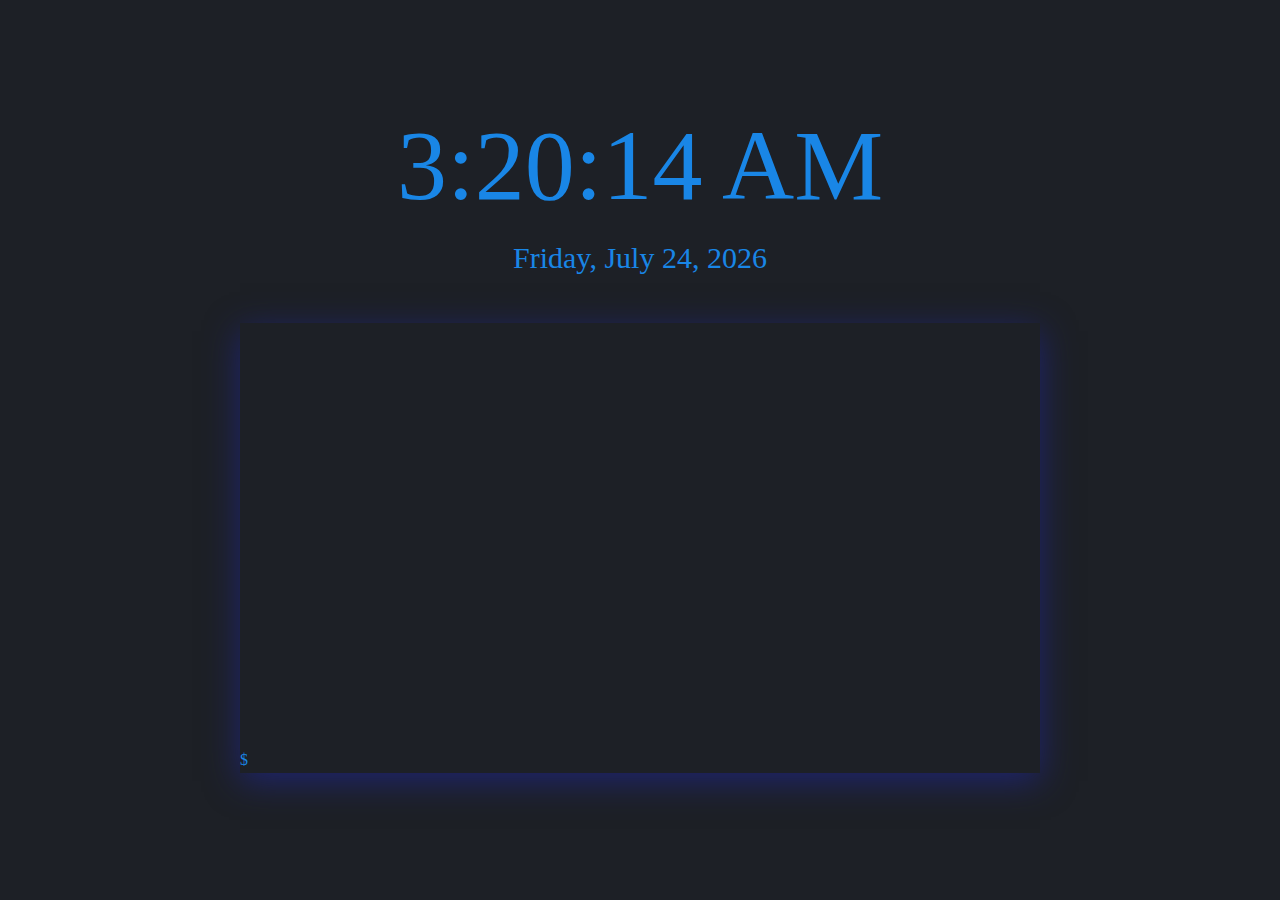
<file: index.html>
<!DOCTYPE html>
<html>
<head>
	<meta charset="utf-8">
	<meta name="viewport" content="width=device-width, initial-scale=1">
	<link rel="stylesheet" href="index.css">
	<title>New tab</title>
	<!-- <meta content="text/html; charset=utf-8" http-equiv="Content-Type"> -->
	
</head>
<body>
	<p id="datetime" ></p> <br>
	<p id="daytime"> </p> <br>
	<div id= "terminal">
		<div id = "oldCommands" > </div>
		<span class="spandefault">$</span> <input type = "text" id = "input" autocomplete="off" autofocus>
	</div>
</body>
<script src="index.js" ></script>
<script src="date.js" ></script>
<script src="uet.js" ></script>
<!-- <script src="data.json" ></script> -->

</html>
</file>
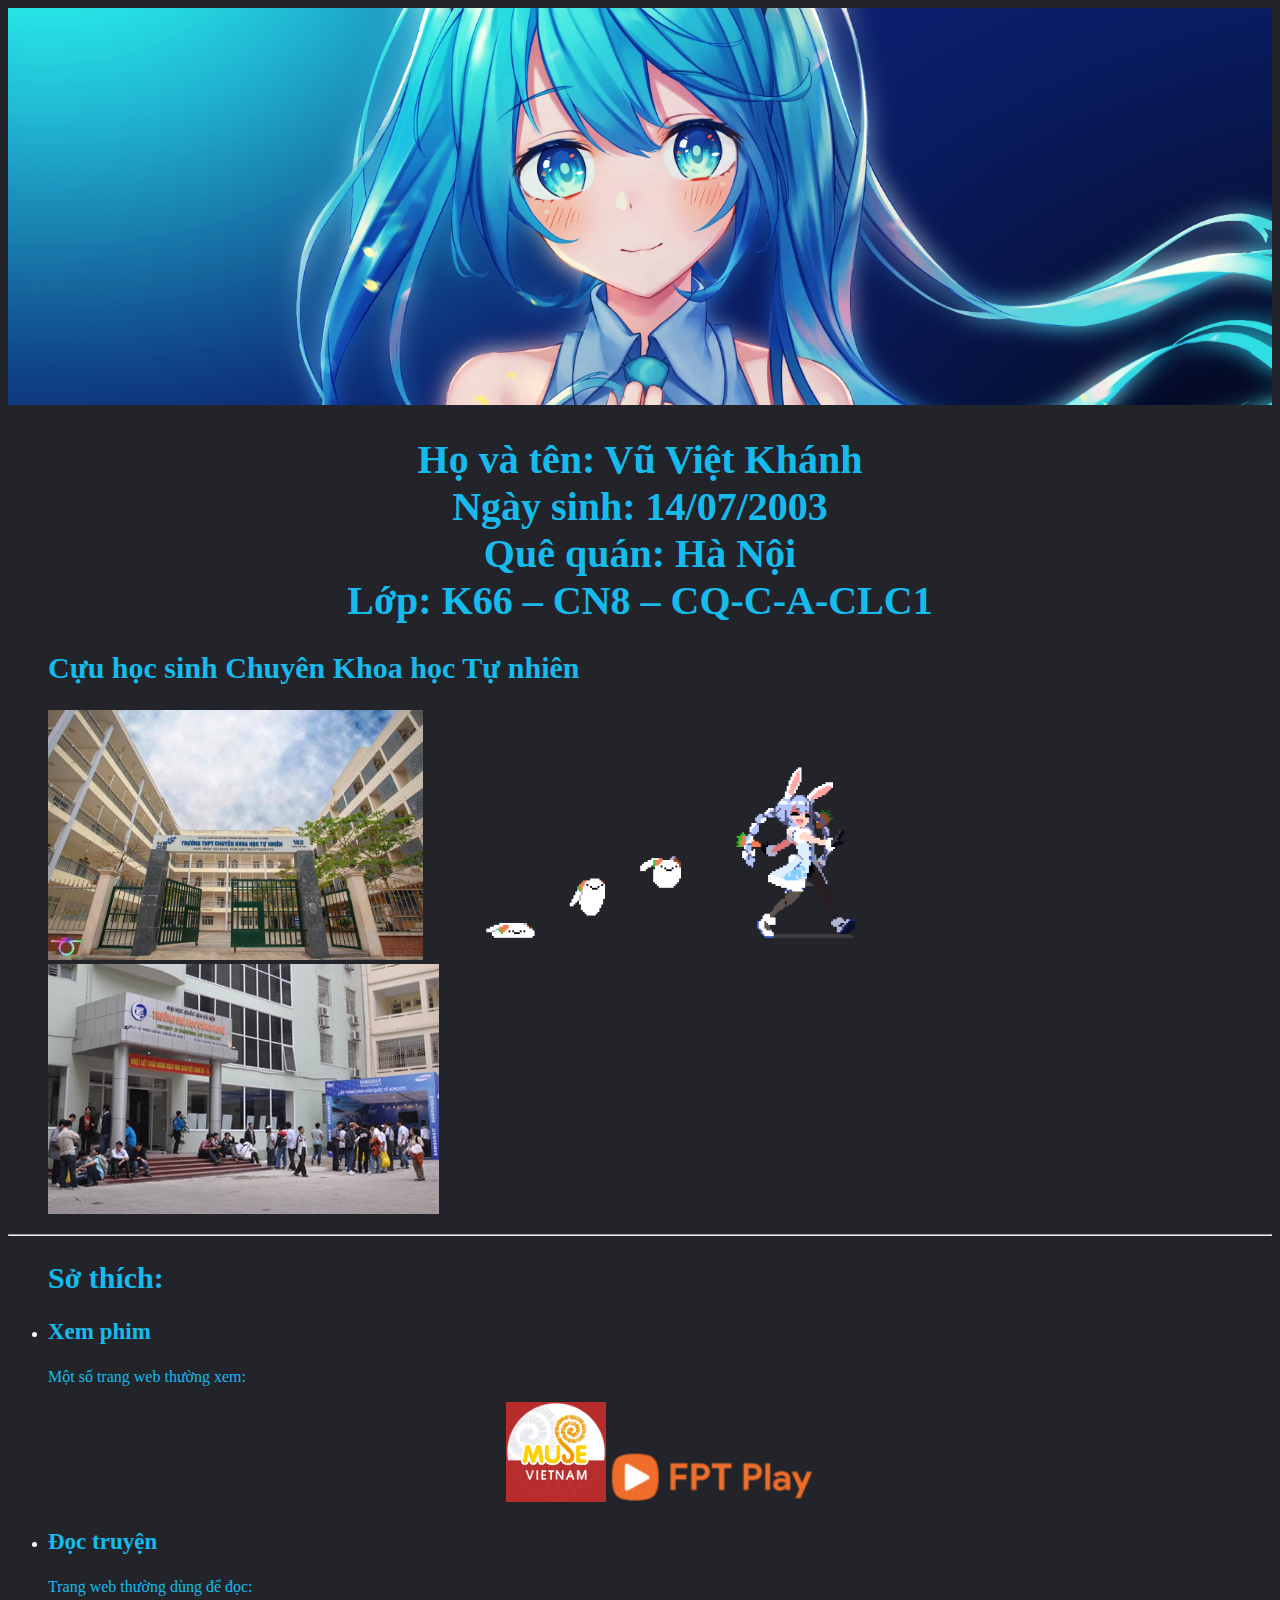
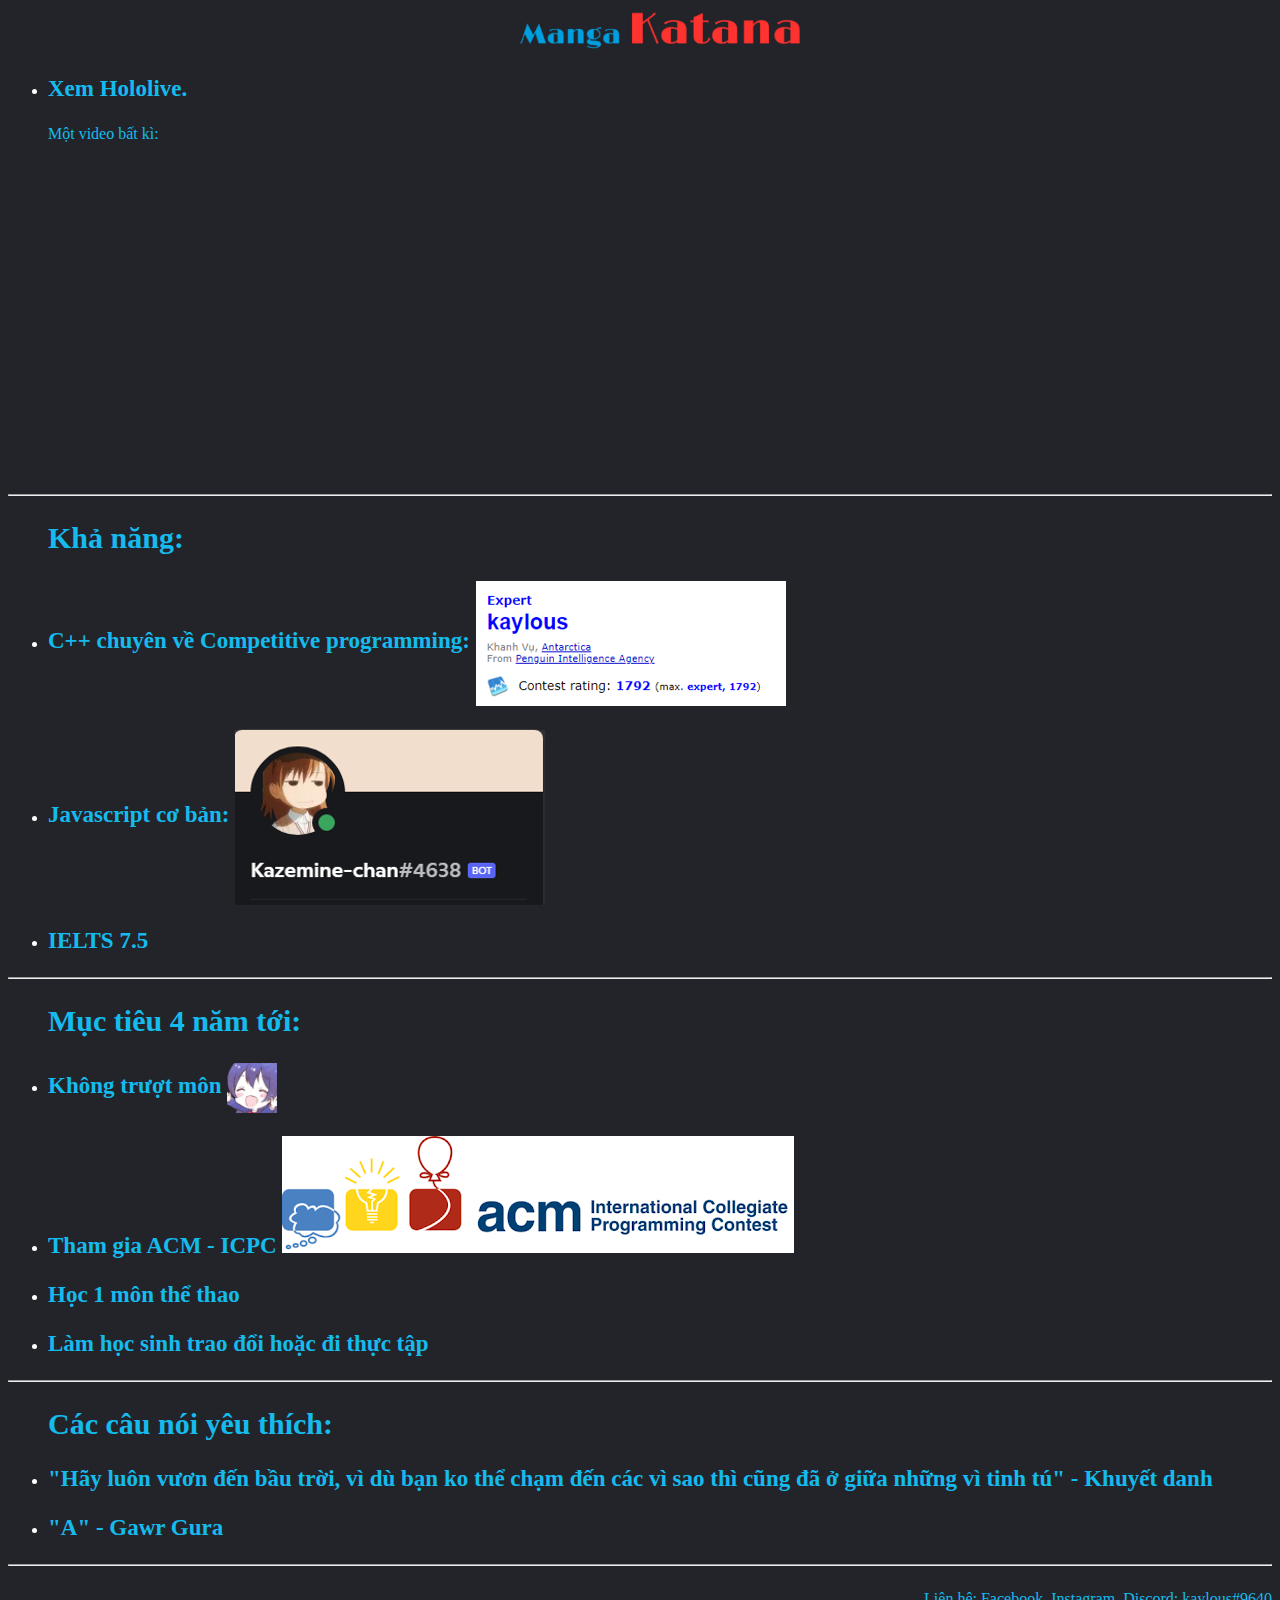
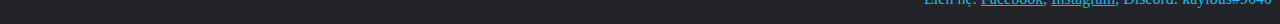
<file: old_web/index.html>
<!DOCTYPE html>
<html>
<head>
	<meta charset="utf-8">
	<title>Kaylous's page</title>
	<link rel="icon" href="photos/aaa.png">
	<link rel="stylesheet" href="index.css">
</head>
<body>
	<!------------------------------------------- Họ và tên ------------------------------------------>

	<img src="photos/banner.jpg" style="width: 100%;">
	<h1>
		Họ và tên: Vũ Việt Khánh <br>
		Ngày sinh: 14/07/2003 <br>
		Quê quán: Hà Nội <br>
		Lớp: K66 – CN8 – CQ-C-A-CLC1 <br>
	</h1>

	<!---------------------------------------------- Cấp 3 -------------------------------------------->
	<ul>
		<h2>
			Cựu học sinh Chuyên Khoa học Tự nhiên
		</h2>
		<img src="photos/hsgs.jpg" id="running"> <img src="photos/pekora.gif" id="running"> <img src="photos/uet.jpg" id="running">
	</ul>
	<hr>
	<!---------------------------------------------- Sở thích -------------------------------------------->
	<ul>
		<h2>Sở thích:</h2>
		<li>
			<h3>Xem phim</h3>
			<p> Một số trang web thường xem: </p> 
			<center>
				<a href="https://www.youtube.com/channel/UCott96qGP5ADmsB_yNQMvDA"> <img src="photos/musevn.jpg" style="width:100px;"></a>
				<a href="https://fptplay.vn/"> <img src="photos/fptplay.png" style="height: 50px;"> </a>
				<!-- <a href="https://hentaiz.pro/"></a> -->
			</center>
			

		</li>
		<li>
			<h3>Đọc truyện</h3>
			<p> Trang web thường dùng để đọc: </p>
			<center>
				<a href="https://mangakatana.com/"><img src="photos/mangakatana.png"></a>
				<!-- <a href="https://nhentai.net"></a> -->
			</center>
		</li>
		<li>
			<h3>Xem Hololive.</h3>
			<p> Một video bất kì:</p>
			<center>
				<iframe width="560" height="315" src="https://www.youtube.com/embed/IKKar5SS29E" title="Ghost - Suisei" frameborder="0" allow="accelerometer; autoplay; clipboard-write; encrypted-media; gyroscope; picture-in-picture" allowfullscreen></iframe>
			</center>
		</li>
	</ul>
	<hr>
	<!---------------------------------------------- Khả năng ---------------------------------------------->

	<ul>
		<h2>Khả năng:</h2>
		<li>
			<h3>C++ chuyên về Competitive programming: <a href="https://codeforces.com/profile/kaylous"><img src="photos/codeforces.png" style="vertical-align: middle;"></a> </h3>
		</li>
		<li>
			<h3>Javascript cơ bản: <img src="photos/kazemine.png" style="vertical-align: middle;"></h3>
		</li>
		<li>
			<h3>IELTS 7.5</h3>
		</li>
	</ul>
	<hr>

	<!---------------------------------------------- Mục tiêu ----------------------------------------------->
	<ul>
		<h2>Mục tiêu 4 năm tới:</h2>
		<li>
			<h3>Không trượt môn <img src="photos/yay.png" style="height: 50px; vertical-align: middle;"></h3>
		</li>
		<li>
			<h3>Tham gia ACM - ICPC <a href="https://icpc.global/"><img src="photos/acm.png"></a></h3>
		</li>
		<li>
			<h3>Học 1 môn thể thao</h3>
		</li>
		<li>
			<h3>Làm học sinh trao đổi hoặc đi thực tập</h3>
		</li>
	</ul>

	<!------------------------------------------------- Quote ------------------------------------------------>
	<hr>
	<ul>
		<h2>Các câu nói yêu thích:</h2>
		<li>
			<h3>"Hãy luôn vươn đến bầu trời, vì dù bạn ko thể chạm đến các vì sao thì cũng đã ở giữa những vì tinh tú" - Khuyết danh</h3>
		</li>
		<li>
			<h3>"A" - Gawr Gura</h3>
		</li>
	</ul>

	<!---------------------------------------------- Contact ----------------------------------------------->
	<hr>
	<p style="float: right;">
		Liên hệ: <a href="https://www.facebook.com/kaylous.vuse/">Facebook</a>, <a href="https://www.instagram.com/kaylous.vuse/">Instagram</a>, Discord: kaylous#9640 
	</p>
</body>
</html>
</file>
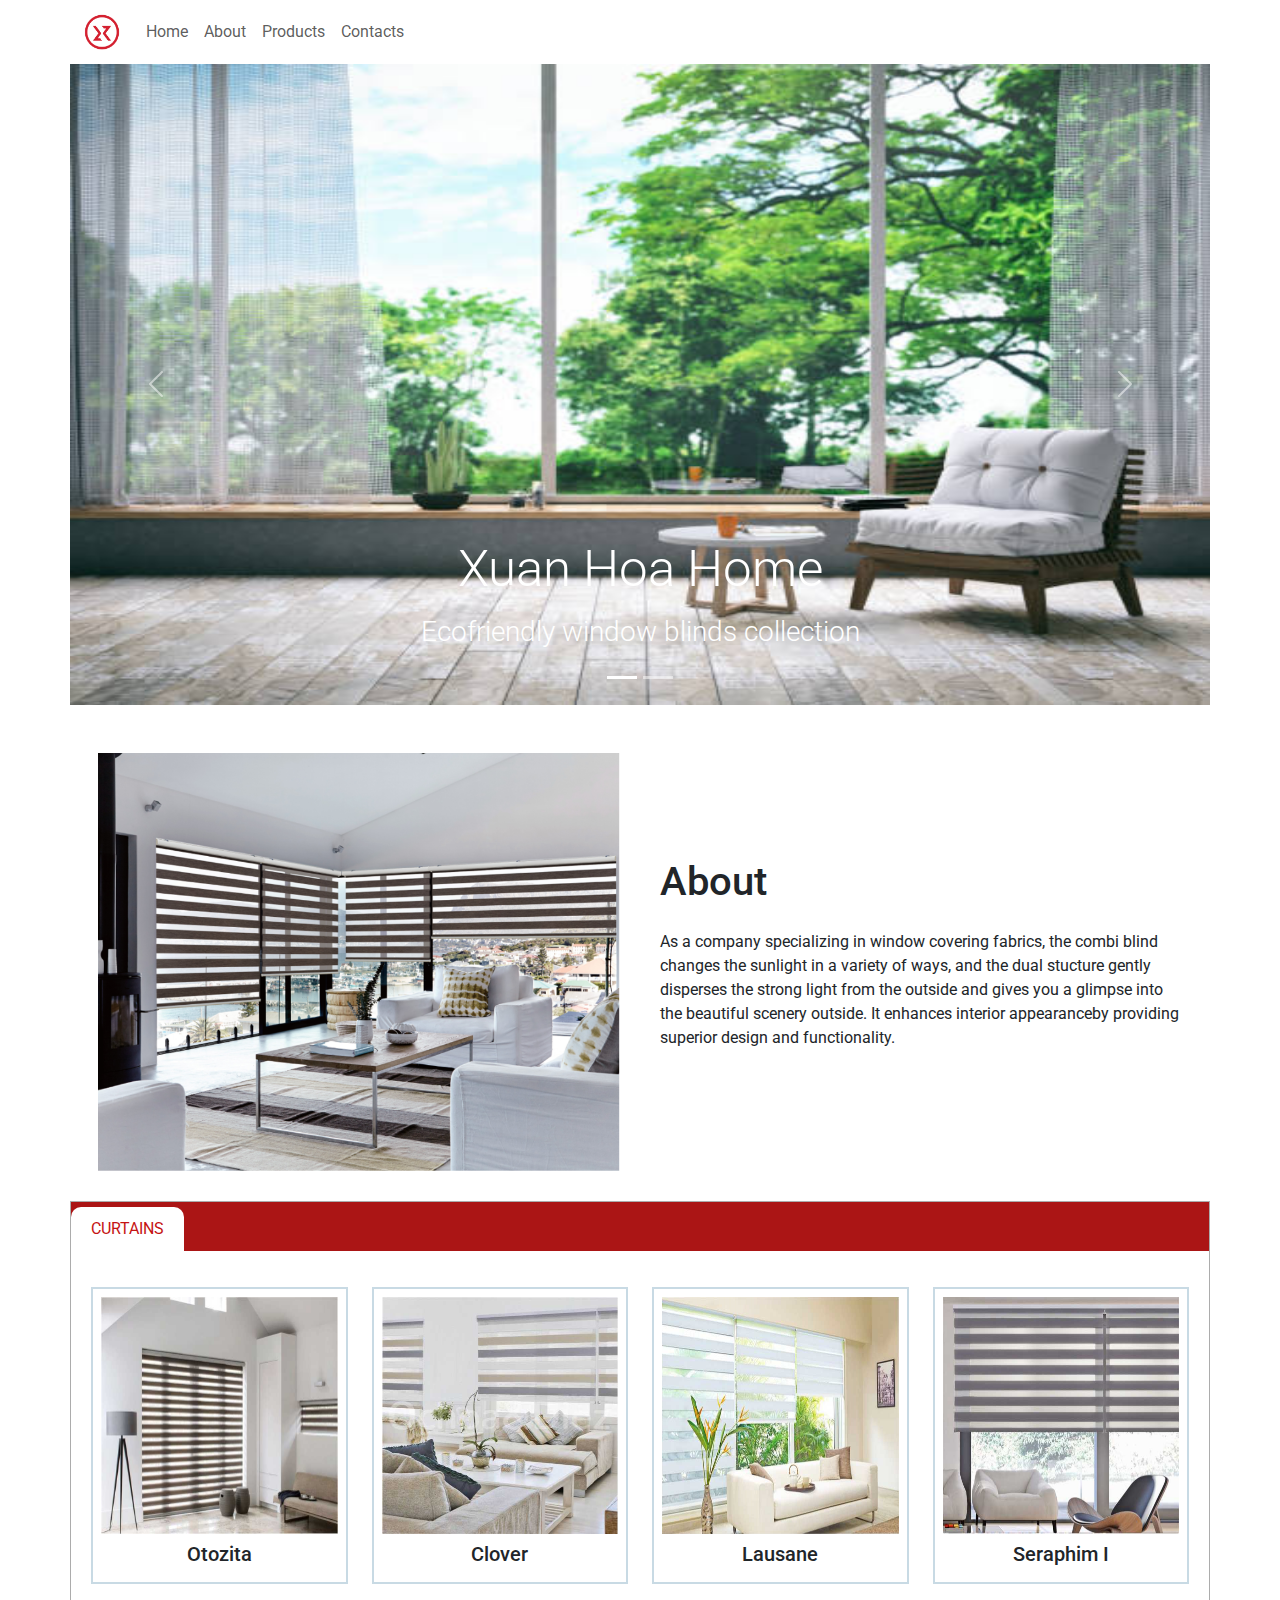
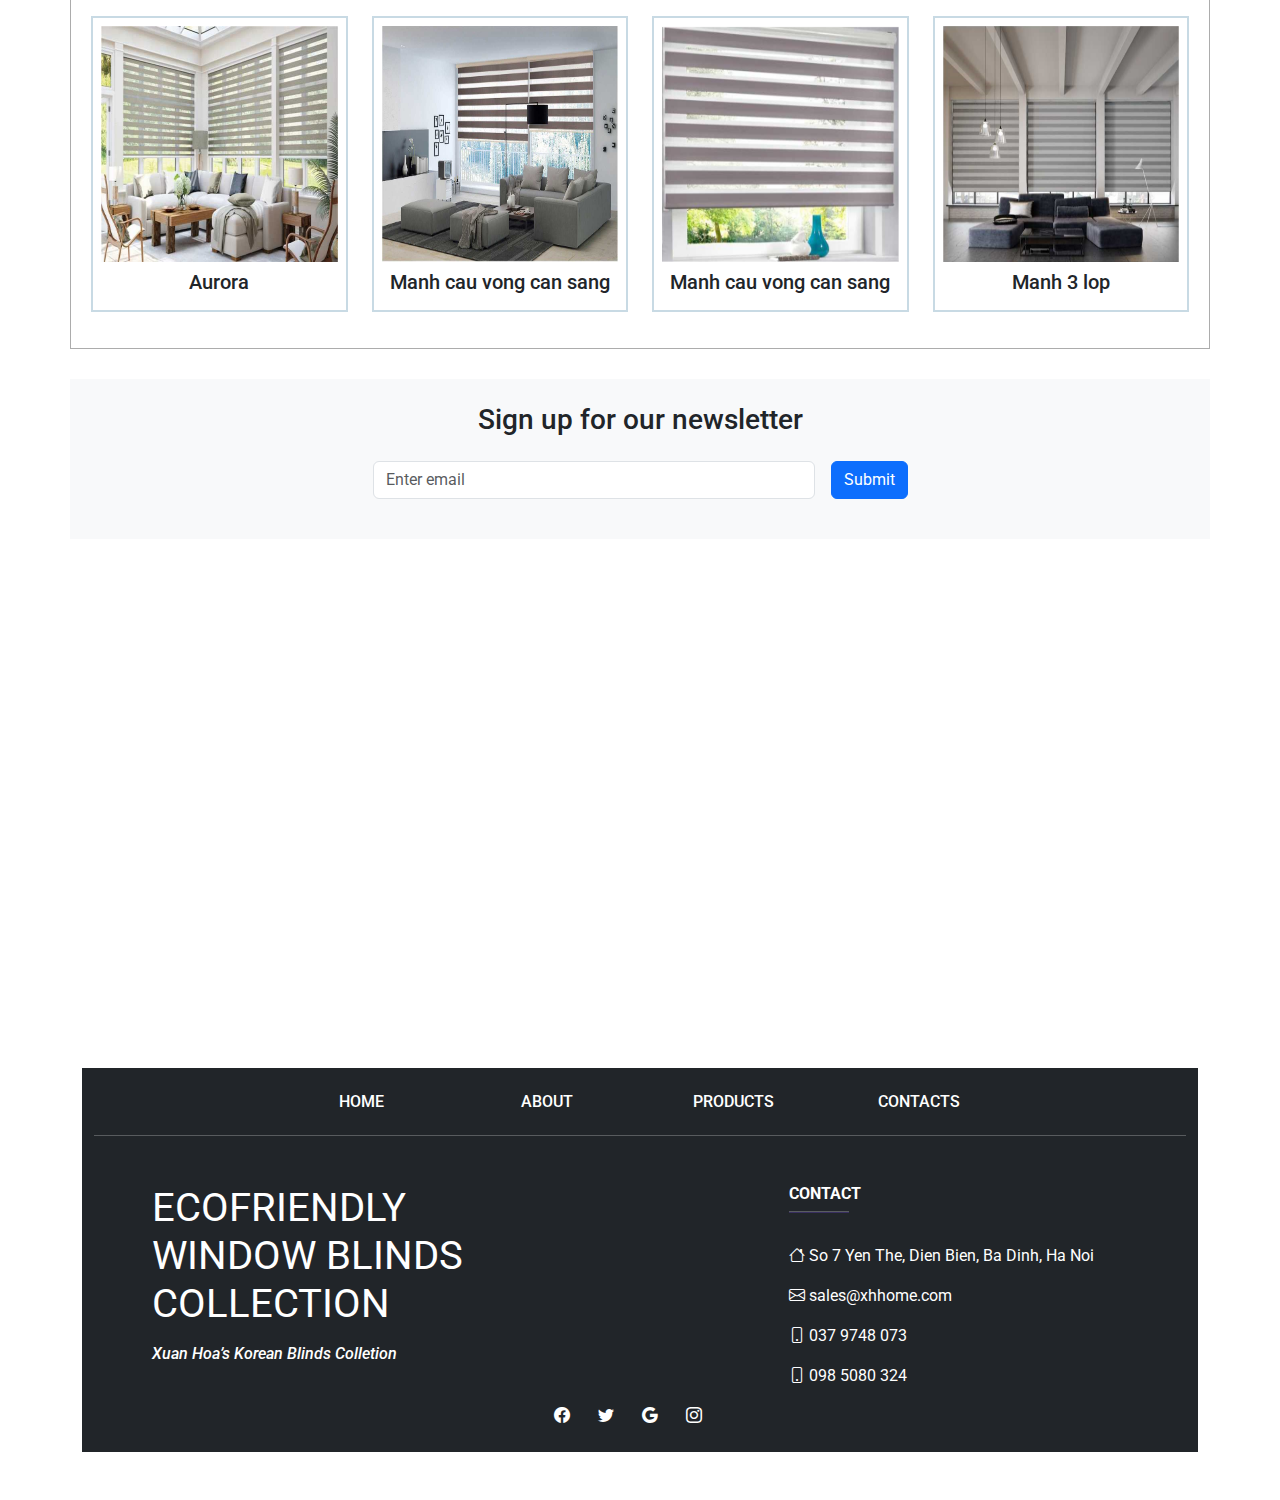
<file: xhh/index.html>
<!DOCTYPE html>
<html lang="en">

<head>
    <meta charset="UTF-8" />
    <meta http-equiv="X-UA-Compatible" content="IE=edge" />
    <meta name="viewport" content="width=device-width, initial-scale=1.0" />

    

    <link href="https://cdn.jsdelivr.net/npm/bootstrap@5.2.3/dist/css/bootstrap.min.css" rel="stylesheet">

    <!-- Latest compiled JavaScript -->
    <script src="https://cdn.jsdelivr.net/npm/bootstrap@5.2.3/dist/js/bootstrap.bundle.min.js"></script>

    <link rel="stylesheet" href="https://cdn.jsdelivr.net/npm/bootstrap-icons@1.10.3/font/bootstrap-icons.css">

    <link rel="stylesheet" href="https://stackpath.bootstrapcdn.com/font-awesome/4.7.0/css/font-awesome.min.css">

    <!-- Latest compiled and minified CSS -->
    <!-- <link rel="stylesheet" href="https://maxcdn.bootstrapcdn.com/bootstrap/3.4.1/css/bootstrap.min.css"> -->

    <!-- jQuery library -->
    <script src="https://ajax.googleapis.com/ajax/libs/jquery/3.6.3/jquery.min.js"></script>

    <!-- Web page CSS -->
    <link rel="stylesheet" href="assets/css/styles.css" />

    <!-- Latest compiled JavaScript -->
    <!-- <script src="https://maxcdn.bootstrapcdn.com/bootstrap/3.4.1/js/bootstrap.min.js"></script> -->

    <!-- Simple lightbox CSS -->
    <!-- <link rel="stylesheet" href="assets/css/simple-lightbox.min.css" /> -->

    <!-- Favicons -->
    <!-- <link rel="apple-touch-icon" sizes="180x180" href="assets/icons/apple-touch-icon.png" />
    <link rel="icon" type="image/png" sizes="32x32" href="assets/icons/favicon-32x32.png" />
    <link rel="icon" type="image/png" sizes="16x16" href="assets/icons/favicon-16x16.png" /> -->

    <title>XHH Landing Page</title>
</head>

<body>
    <nav class="navbar navbar-expand-lg ftco_navbar ftco-navbar-light" id="ftco-navbar">
        <div class="container">
            <button class="navbar-toggler" type="button" data-toggle="collapse" data-target="#ftco-nav" aria-controls="ftco-nav" aria-expanded="false" aria-label="Toggle navigation">
                <span class="fa fa-bars"></span>
            </button>
            <a class="navbar-brand" href="#">
                <img src="assets/images/logo.png" alt="Avatar Logo" style="width:40px;" class="rounded-pill">
            </a>
            <div class="collapse navbar-collapse" id="ftco-nav">
                <ul class="navbar-nav">
                    <li class="nav-item">
                        <a class="nav-link" href="#home">Home</a>
                    </li>
                    <li class="nav-item">
                        <a class="nav-link" href="#about">About</a>
                    </li>
                    <li class="nav-item">
                        <a class="nav-link" href="#products">Products</a>
                    </li>
                    <li class="nav-item">
                        <a class="nav-link" href="#contacts">Contacts</a>
                    </li>
                </ul>
            </div>
        </div>
    </nav>
    <!-- Carousel -->
    <div class="container p-0" id="home">
        <div id="demo" class="carousel slide" data-bs-ride="carousel">

            <!-- Indicators/dots -->
            <div class="carousel-indicators">
                <button type="button" data-bs-target="#demo" data-bs-slide-to="0" class="active"></button>
                <button type="button" data-bs-target="#demo" data-bs-slide-to="1"></button>
                <!-- <button type="button" data-bs-target="#demo" data-bs-slide-to="2"></button> -->
            </div>

            <!-- The slideshow/carousel -->
            <div class="carousel-inner">
                <div class="carousel-item active">
                    <div class="carousel-caption">
                        <p class="display-1">Xuan Hoa Home </p>
                        <p class="display-5">Ecofriendly window blinds collection</p>
                    </div>
                    <img src="assets/images/caroussel4.jpg" class="d-block w-100 ">
                    
                </div>
                <div class="carousel-item">
                    <img src="assets/images/caroussel5.jpg" class="d-block w-100 ">
                    <div class="carousel-caption ">
                        <p class="display-1">Xuan Hoa Home</p>
                        <p class="display-5">Ecofriendly window blinds collection</p>
                    </div>
                </div>
                <!-- <div class="carousel-item">
                    <img src="assets/images/caroussel1.jpg" class="d-block w-100">
                </div> -->
            </div>

            <!-- Left and right controls/icons -->
            <button class="carousel-control-prev" type="button" data-bs-target="#demo" data-bs-slide="prev">
                <span class="carousel-control-prev-icon"></span>
            </button>
            <button class="carousel-control-next" type="button" data-bs-target="#demo" data-bs-slide="next">
                <span class="carousel-control-next-icon"></span>
            </button>
        </div>
    </div>


    <!-- <div class="container about p-0">
        <h1 class="about-header"> About </h1>
        <p class="about-text">
            This website is a landing page for a company called XHH. The purpose of this website is to showcase the
            company's products and services.
        </p>
    </div> -->

    <div class="container pt-5" id="about">
        <div class="row ">
            <div class="col ms-3">
                <img src="assets/images/example.png" class="img-fluid" alt="Responsive image">
            </div>
            <div class="col my-auto ms-3 me-3" >
                <h1 class=""> About </h1>
                <p class="mt-4">
                    As a company specializing in window covering fabrics, the combi blind changes the sunlight  in a variety of ways, and the dual stucture gently disperses the strong light from the outside  and gives you a glimpse into the beautiful scenery outside. It enhances interior appearance​
by providing superior design and functionality.​
                </p>
            </div>
        </div>
    </div>

    <div class="container p-0" id="products">
        <div class="tab-wrapper">
            <ul class="tab">
                <li>
                    <a href="#tab-main-info">Curtains</a>
                </li>
                <!-- <li>
                    <a href="#tab-image">Shelfs</a>
                </li> -->
                <!-- <li>
                    <a href="#tab-seo">Wardrobes</a>
                </li> -->
            </ul>
            <div class="tab-content">
                <div class="tab-item" id="tab-main-info">
                    <div class="row">
                        <div class="col-sm-3 col-6">
                            <div class="container-sm p-2 my-3">
                                <div class="img-cover">
                                <img src="assets/images/products/otozita.jpg" class="img-product" alt="Responsive image"></div>
                                <p class="h5 text-center pt-2 pd-3"> Otozita</p>
                                <!-- <p class="text-center pt-2">$99</p> -->
                            </div>
                        </div>
                        <div class="col-sm-3 col-6">
                            <div class="container-sm p-2 my-3">
                                <div class="img-cover">
                                <img src="assets/images/products/clover.jpg" class="img-product" alt="Responsive image"></div>
                                <p class="h5 text-center pt-2 pd-3"> Clover</p>
                                <!-- <p class="text-center pt-2">$99</p> -->
                            </div>
                        </div>
                        <div class="col-sm-3 col-6">
                            <div class="container-sm p-2 my-3">
                                <div class="img-cover">
                                <img src="assets/images/products/lausane.png" class="img-product" alt="Responsive image"></div>
                                <p class="h5 text-center pt-2 pd-3"> Lausane</p>
                                <!-- <p class="text-center pt-2">$99</p> -->
                            </div>
                        </div>
                        <div class="col-sm-3 col-6">
                            <div class="container-sm p-2 my-3">
                                <div class="img-cover">
                                <img src="assets/images/products/seraphim.png" class="img-product" alt="Responsive image"></div>
                                <p class="h5 text-center pt-2 pd-3"> Seraphim I</p>
                                <!-- <p class="text-center pt-2">$99</p> -->
                            </div>
                        </div>
                    </div>
                    <div class="row">
                        
                        <div class="col-sm-3 col-6">
                            <div class="container-sm p-2 my-3">
                                <div class="img-cover">
                                <img src="assets/images/products/manhcauvongcansang10.jpg" class="img-product" alt="Responsive image"></div>
                                <p class="h5 text-center pt-2 pd-3"> Aurora</p>
                                <!-- <p class="text-center pt-2">$99</p> -->
                            </div>
                        </div>
                        <div class="col-sm-3 col-6">
                            <div class="container-sm p-2 my-3">
                                <div class="img-cover">
                                <img src="assets/images/products/manhcauvongcansang6.jpg" class="img-product" alt="Responsive image"></div>
                                <p class="h5 text-center pt-2 pd-3"> Manh cau vong can sang</p>
                                <!-- <p class="text-center pt-2">$99</p> -->
                            </div>
                        </div>
                        <div class="col-sm-3 col-6  ">
                            <div class="container-sm p-2 my-3">
                                <div class="img-cover">
                                <img src="assets/images/products/manhcauvong15.png" class="img-product" alt="Responsive image"></div>
                                <p class="h5 text-center pt-2 pd-3"> Manh cau vong can sang</p>
                                <!-- <p class="text-center pt-2">$99</p> -->
                            </div>
                        </div>
                        <div class="col-sm-3 col-6">
                            <div class="container-sm p-2 my-3">
                                <div class="img-cover">
                                <img src="assets/images/products/manhcauvong16.png" class="img-product" alt="Responsive image"></div>
                                <p class="h5 text-center pt-2 pd-3"> Manh 3 lop</p>
                                <!-- <p class="text-center pt-2">$99</p> -->
                            </div>
                        </div>

                    </div>
                </div>
                <!-- <div class="tab-item" id="tab-image">
                    <div class="row">
                        <div class="col-sm-3">
                            <div class="container-sm p-2 my-3">
                                <img src="assets/images/product3.jpg" class="img-fluid" alt="Responsive image">
                                <p class="h5 text-center pt-2 pd-3"> A random table?</p>
                                <p class="text-center pt-2">$99</p>
                            </div>
                        </div>
                        <div class="col-sm-3">
                            <div class="container-sm p-2 my-3">
                                <img src="assets/images/product3.jpg" class="img-fluid" alt="Responsive image">
                                <p class="h5 text-center pt-2 pd-3"> A random table?</p>
                                <p class="text-center pt-2">$99</p>
                            </div>
                        </div>
                        <div class="col-sm-3">
                            <div class="container-sm p-2 my-3">
                                <img src="assets/images/product3.jpg" class="img-fluid" alt="Responsive image">
                                <p class="h5 text-center pt-2 pd-3"> A random table?</p>
                                <p class="text-center pt-2">$99</p>
                            </div>
                        </div>
                        <div class="col-sm-3">
                            <div class="container-sm p-2 my-3">
                                <img src="assets/images/product3.jpg" class="img-fluid" alt="Responsive image">
                                <p class="h5 text-center pt-2 pd-3"> A random table?</p>
                                <p class="text-center pt-2">$99</p>
                            </div>
                        </div>

                    </div>
                    <div class="row">
                        <div class="col-sm-3">
                            <div class="container-sm p-2 my-3">
                                <img src="assets/images/product3.jpg" class="img-fluid" alt="Responsive image">
                                <p class="h5 text-center pt-2 pd-3"> A random table?</p>
                                <p class="text-center pt-2">$99</p>
                            </div>
                        </div>
                        <div class="col-sm-3">
                            <div class="container-sm p-2 my-3">
                                <img src="assets/images/product3.jpg" class="img-fluid" alt="Responsive image">
                                <p class="h5 text-center pt-2 pd-3"> A random table?</p>
                                <p class="text-center pt-2">$99</p>
                            </div>
                        </div>
                        <div class="col-sm-3">
                            <div class="container-sm p-2 my-3">
                                <img src="assets/images/product3.jpg" class="img-fluid" alt="Responsive image">
                                <p class="h5 text-center pt-2 pd-3"> A random table?</p>
                                <p class="text-center pt-2">$99</p>
                            </div>
                        </div>
                        <div class="col-sm-3">
                            <div class="container-sm p-2 my-3">
                                <img src="assets/images/product3.jpg" class="img-fluid" alt="Responsive image">
                                <p class="h5 text-center pt-2 pd-3"> A random table?</p>
                                <p class="text-center pt-2">$99</p>
                            </div>
                        </div>

                    </div>
                </div>
                <div class="tab-item" id="tab-seo">
                    <div class="row">
                        <div class="col-sm-3">
                            <div class="container-sm p-2 my-3">
                                <img src="assets/images/product2.png" class="img-fluid" alt="Responsive image">
                                <p class="h5 text-center pt-2 pd-3"> A random table?</p>
                                <p class="text-center pt-2">$99</p>
                            </div>
                        </div>
                        <div class="col-sm-3">
                            <div class="container-sm p-2 my-3">
                                <img src="assets/images/product2.png" class="img-fluid" alt="Responsive image">
                                <p class="h5 text-center pt-2 pd-3"> A random table?</p>
                                <p class="text-center pt-2">$99</p>
                            </div>
                        </div>
                        <div class="col-sm-3">
                            <div class="container-sm p-2 my-3">
                                <img src="assets/images/product2.png" class="img-fluid" alt="Responsive image">
                                <p class="h5 text-center pt-2 pd-3"> A random table?</p>
                                <p class="text-center pt-2">$99</p>
                            </div>
                        </div>
                        <div class="col-sm-3">
                            <div class="container-sm p-2 my-3">
                                <img src="assets/images/product2.png" class="img-fluid" alt="Responsive image">
                                <p class="h5 text-center pt-2 pd-3"> A random table?</p>
                                <p class="text-center pt-2">$99</p>
                            </div>
                        </div>
                    </div>
                    <div class="row">
                        <div class="col-sm-3">
                            <div class="container-sm p-2 my-3">
                                <img src="assets/images/product2.png" class="img-fluid" alt="Responsive image">
                                <p class="h5 text-center pt-2 pd-3"> A random table?</p>
                                <p class="text-center pt-2">$99</p>
                            </div>
                        </div>
                        <div class="col-sm-3">
                            <div class="container-sm p-2 my-3">
                                <img src="assets/images/product2.png" class="img-fluid" alt="Responsive image">
                                <p class="h5 text-center pt-2 pd-3"> A random table?</p>
                                <p class="text-center pt-2">$99</p>
                            </div>
                        </div>
                        <div class="col-sm-3">
                            <div class="container-sm p-2 my-3">
                                <img src="assets/images/product2.png" class="img-fluid" alt="Responsive image">
                                <p class="h5 text-center pt-2 pd-3"> A random table?</p>
                                <p class="text-center pt-2">$99</p>
                            </div>
                        </div>
                        <div class="col-sm-3">
                            <div class="container-sm p-2 my-3">
                                <img src="assets/images/product2.png" class="img-fluid" alt="Responsive image">
                                <p class="h5 text-center pt-2 pd-3"> A random table?</p>
                                <p class="text-center pt-2">$99</p>
                            </div>
                        </div>

                    </div>
                </div> -->
            </div>
        </div>

    </div>
    <!-- <div class="container">
        <div class="row">
            <div class="col-sm-3 bg-primary text-white">25%</div>
            <div class="col-sm-3 bg-dark text-white">25%</div>
            <div class="col-sm-3 bg-primary text-white">25%</div>
            <div class="col-sm-3 bg-dark text-white">25%</div>
        </div>
    </div> -->

    <div class="container bg-light pb-4 mb-4" id="contacts">
        <h3 class="text-center pt-4">Sign up for our newsletter</h3>
        <form>
            <div class="d-flex p-2 align-items-center justify-content-center">
                <div class="col-5 p-2">
                    <input type="text" class="form-control" placeholder="Enter email" name="email">
                </div>
                <div class="col-1 p-2">
                    <button type="submit" class="btn btn-primary">Submit</button>
                </div>
            </div>
        </form>
    </div>

    <div class="container mb-4">
        <!-- <iframe
            src="https://www.google.com/maps/embed?pb=!1m18!1m12!1m3!1d3723.8148495079013!2d105.90534733338468!3d21.04009308755412!2m3!1f0!2f0!3f0!3m2!1i1024!2i768!4f13.1!3m3!1m2!1s0x3135a9e757e0e615%3A0xf46a2b019818a394!2sMiiCoffee%20-%20The%20Black%20Cat!5e0!3m2!1sen!2s!4v1679210920444!5m2!1sen!2s"
            width="100%" height="450" style="border:0;" allowfullscreen="" loading="lazy"
            referrerpolicy="no-referrer-when-downgrade"></iframe> -->
        <iframe
            src="https://www.google.com/maps/embed?pb=!1m18!1m12!1m3!1d3724.101104394485!2d105.8377923153852!3d21.028640193157152!2m3!1f0!2f0!3f0!3m2!1i1024!2i768!4f13.1!3m3!1m2!1s0x3135ab99cd6ee221%3A0xd8899a448faf64e7!2zNyBQLiBZw6puIFRo4bq_LCBWxINuIE1p4bq_dSwgQmEgxJDDrG5oLCBIw6AgTuG7mWksIFZp4buHdCBOYW0!5e0!3m2!1svi!2s!4v1680289096407!5m2!1svi!2s"
            width="100%" height="450" style="border:0;" allowfullscreen="" loading="lazy"
            referrerpolicy="no-referrer-when-downgrade"></iframe>
    </div>

    <!-- Remove the container if you want to extend the Footer to full width. -->
    <div class="container my-5">
        <!-- Footer -->
        <footer class="text-center text-white bg-dark">
            <!-- Grid container -->
            <div class="container">
                <!-- Section: Links -->
                <section class="mt-5">
                    <!-- Grid row-->
                    <div class="row text-center d-flex justify-content-center pt-4">
                        <!-- Grid column -->
                        <div class="col-md-2">
                            <h6 class="text-uppercase font-weight-bold">
                                <a href="#home" class="text-white">Home</a>
                            </h6>
                        </div>
                        <!-- Grid column -->

                        <!-- Grid column -->
                        <div class="col-md-2">
                            <h6 class="text-uppercase font-weight-bold">
                                <a href="#about" class="text-white">About</a>
                            </h6>
                        </div>
                        <!-- Grid column -->

                        <!-- Grid column -->
                        <div class="col-md-2">
                            <h6 class="text-uppercase font-weight-bold">
                                <a href="#products" class="text-white">Products</a>
                            </h6>
                        </div>
                        <!-- Grid column -->

                        <!-- Grid column -->
                        <div class="col-md-2">
                            <h6 class="text-uppercase font-weight-bold">
                                <a href="#contacts" class="text-white">Contacts</a>
                            </h6>
                        </div>
                        <!-- Grid column -->
                    </div>
                    <!-- Grid row-->
                </section>
                <!-- Section: Links -->

                <hr class="my-3" />

                <!-- Section: Text -->
                <!-- <section class="mb-1">
                    <div class="row d-flex justify-content-center">
                        <div class="col-lg-8">
                            <p>
                                Địa chỉ: Số 7 phố Yên Thế, Phường Điện Biên, Quận Ba Đình, Thành phố Hà Nội, Việt Nam <br>
                                Nhà xưởng: Đường Nguyễn Văn Linh, Phường Xuân Hoà, Thành phố Phúc Yên, Tỉnh Vĩnh Phúc, Việt Nam
                            </p>
                        </div>
                        <div class="col-lg-4">
                            <p>
                                Thông tin liên hệ: <br>
                                English: 037 9748 073 <br>
                                Vietnamese: 098 5080 324<br>
                                E-mail: sales@xhhome.vn
                            </p>
                        </div>
                    </div>
                </section> -->
                <!-- Section: Text -->

                <section class="">
                    <div class="container text-center text-md-start mt-5">
                        <!-- Grid row -->
                        <div class="row mt-3">
                            <!-- Grid column -->
                            <div class="col-md-7 col-lg-6 col-xl-6 mb-4 mx-auto">
                                <!-- Content -->
                                <!-- <h6 class="text-uppercase fw-bold">Xuan Hoa Home Joint Stock Company</h6>
                                <hr class="mb-2 mt-0 d-inline-block mx-auto"
                                    style="width: 60px; background-color: #7c4dff; height: 2px" />
                                -->
                                <p class="display-6 fw-normal">
                                    ECOFRIENDLY <br>
                                    WINDOW BLINDS <br>
                                    COLLECTION
                                </p> 
                                <h6 class="fst-italic">
                                    Xuan Hoa’s Korean Blinds Colletion
                                </h6>

                            </div>
                            <!-- Grid column -->

                            <!-- Grid column -->
                            <!-- Links -->
                            <!-- <div class="col-md-2 col-lg-2 col-xl-2 mx-auto mb-4">
                                <h6 class="text-uppercase fw-bold">Products</h6>
                                <hr class="mb-4 mt-0 d-inline-block mx-auto"
                                    style="width: 60px; background-color: #7c4dff; height: 2px" />
                                <p>
                                    <a href="#!" class="text-dark">MDBootstrap</a>
                                </p>
                                <p>
                                    <a href="#!" class="text-dark">MDWordPress</a>
                                </p>
                                <p>
                                    <a href="#!" class="text-dark">BrandFlow</a>
                                </p>
                                <p>
                                    <a href="#!" class="text-dark">Bootstrap Angular</a>
                                </p>
                            </div> -->
                            <!-- Grid column -->

                            <!-- Grid column -->
                            <div class="col-md-4 col-lg-4 col-xl-4 mx-auto mb-md-0 mb-4">
                                <!-- Links -->
                                <h6 class="text-uppercase fw-bold">Contact</h6>
                                <hr class="mb-4 mt-0 d-inline-block mx-auto"
                                    style="width: 60px; background-color: #7c4dff; height: 2px" />
                                <p><i class="fas bi-house mr-3"></i> So 7 Yen The, Dien Bien, Ba Dinh, Ha Noi</p>
                                <p><i class="fas bi-envelope mr-3"></i> sales@xhhome.com</p>
                                <p><i class="fas bi-phone mr-3"></i> 037 9748 073</p>
                                <p><i class="fas bi-phone mr-3"></i> 098 5080 324</p>
                            </div>
                            <!-- Grid column -->
                        </div>
                        <!-- Grid row -->
                    </div>
                </section>
                <!-- Section: Links  -->

                <!-- Section: Social -->
                <section class="text-center pb-4">
                    <a href="" class="text-white me-4">
                        <!-- <i class="fab fa-facebook-f"></i> -->
                        <i class="fab bi-facebook"></i></a>
                    <a href="" class="text-white me-4"> <i class="fab bi-twitter"></i></a>
                    <a href="" class="text-white me-4"><i class="fab bi-google"></i></a>
                    <a href="" class="text-white me-4"><i class="fab bi-instagram"></i></a>
                </section>
                <!-- Section: Social -->
            </div>
            <!-- Grid container -->

            <!-- Copyright -->
            <!-- <div class="text-center p-3" style="background-color: rgba(0, 0, 0, 0.2)">
                © 2020 Copyright:
                <a class="text-white" href="https://mdbootstrap.com/">MDBootstrap.com</a>
            </div> -->
            <!-- Copyright -->
        </footer>
        <!-- Footer -->
    </div>
    <!-- End of .container -->

    <!-- Script -->

    <!-- Tab -->


    <script src="assets/js/app.js"></script>
    <script src="assets/js/popper.js"></script>
    <script src="assets/js/bootstrap.min.js"></script>
</body>

</html>
</file>
<file: index.css>
#datetime {
	font-size: 100px;
	/*align-items: center;*/
	text-align: center;
	margin-bottom: 0px;
	font-family: "Baloo 2";
	/*color: #1986e6;*/
}

#daytime {
	text-align: center;
	font-size: 30px;
	margin-top: 0px;
	font-family: "Baloo 2";
	/*color: #1986e6;*/
}

body {
	background-color: #1d2026;
	/*background-color: #B6B6B6;*/
	color: #1986e6;
	overflow: hidden;
	display: flex;
	flex-direction: column;
	align-items: center;
}

#terminal {
	width: 800px;
	height: 450px;
	/*width: 50%;
	height: 100%;*/
	box-shadow: 0 8px 32px 0 rgba( 31, 38, 135, 0.75 );
	/*padding: 10px;*/
	overflow: hidden;
}

#oldCommands {
	height: 95%;
	display: flex;
	flex-direction: column-reverse;
	overflow: hidden;
}

#input {
	all:  unset;
	width: 80%;
	cursor: pointer;
}
</file>
<file: old_web/index.css>
body {
	background-color: #232429;
}
ul li {
	color: white;
}
h1, h2, h3, p {
	color: #15bbed;
}
h1 {
	text-align: center;
	font-family: Crimson Pro;
	font-size: 40px;
}
h2 {
	font-family: Crimson Pro;
	font-size: 30px;
}
h3 {
	font-size: 23px;
	font-family: Crimson Pro;
}

p {
	font-family: Verdana;
}

#running {
	height: 250px;
}

a, a:visited {
	color: #15bbed;
}

a:hover {
	opacity: 0.5;
}
</file>
<file: xhh/assets/css/styles.css>
@import url("https://fonts.googleapis.com/css2?family=Roboto:ital,wght@0,400;0,900;1,700&display=swap");

/* CSS Variables */
:root {
  --normal-font: 400;
  --bold-font: 600;
  --bolder-font: 900;
  --primary-color: #0652dd;
  --secondary-color: #ea2027;
  --line-height: 1.7rem;
  --transition: 0.4s ease-in;
}

/* Smooth scroll effect */
html {
  scroll-behavior: smooth;
}

/* Resets */
* {
  margin: 0;
  padding: 0;
  box-sizing: border-box;
  transition: var(--transition);
}

body {
  font-family: "Roboto", sans-serf;
}

ul li {
  list-style-type: none;
}

a {
  text-decoration: none;
  color: var(--primary-color);
}

a:hover {
  color: var(--secondary-color);
}

/* Caroussel */

/* .carousel-item {
  height: 800px;
} */
.carousel img {
  /* position: absolute; */
  min-width: 100%;
  /* height: 500px; */
  max-width: none;
  --bs-aspect-ratio: 50%;
  /* padding-bottom: 20%; */
  aspect-ratio: 16 / 9;
}

.display-1 {
  font-size: 4vw;
}

.display-5 {
  font-size: 2.2vw;
}

/* @media (max-width: 990px) {
  .display-1 {
    font-size: large;
  }
  .display-6 {
    font-size: medium;
  }
} */

/* About */

.about {
    background-image: url("../images/decoration.jpg");
    /* background-repeat: no-repeat; */
    background-size: 100% 500px;
    height: 500px;
    /* width: 100%; */
}

.about-header {
    text-align: center;
    color: white !important;
    z-index: 1;
    font-size: 3rem;
    padding-top: 70px;
    padding-bottom: 20px;
}

.about-text {
    text-align: left;
    color: white !important;
    z-index: 1;
    font-size: 1.5rem;
    padding-left: 100px;
    padding-right: 100px;
}

/* Products tab */

.tab-wrapper{
    width: auto;
    margin: 30px auto;
    border: solid 1px #acacac;
}
.tab-wrapper ul{
    overflow: hidden;
    background: #AB1515;
    margin: 0px;
    padding: 0px;
}
.tab-wrapper ul li{
    float: left;
    list-style: none;
    padding: 10px 20px;
    background: #dd2020;
    border-radius: 10px 10px 0px 0px;
    margin-right: 5px;
    margin-top: 5px;
}
.tab-wrapper ul li.active{
    background: #Fff;
}
.tab-wrapper ul li.active a{
    color: #C51313;
}
.tab-wrapper ul li a{
    color: #fff;
    text-transform: uppercase;
    text-decoration: none;
}
.tab-content{
    padding: 20px;
}
.tab-item{
    display: none;
}

/* Products */

.container-sm {
    border: 2px solid #C8DAE4;
}

.img-cover {
  position: relative;
  padding-bottom: 100%;
  overflow: hidden;
}

.img-product {
  position: absolute;
  top: 0;
  left: 0;
  width: 100%;
  height: 100%;
}

.test {
  color: #Fff;
  position: absolute;
  top: 60%;
  left: 8%;
}
</file>
